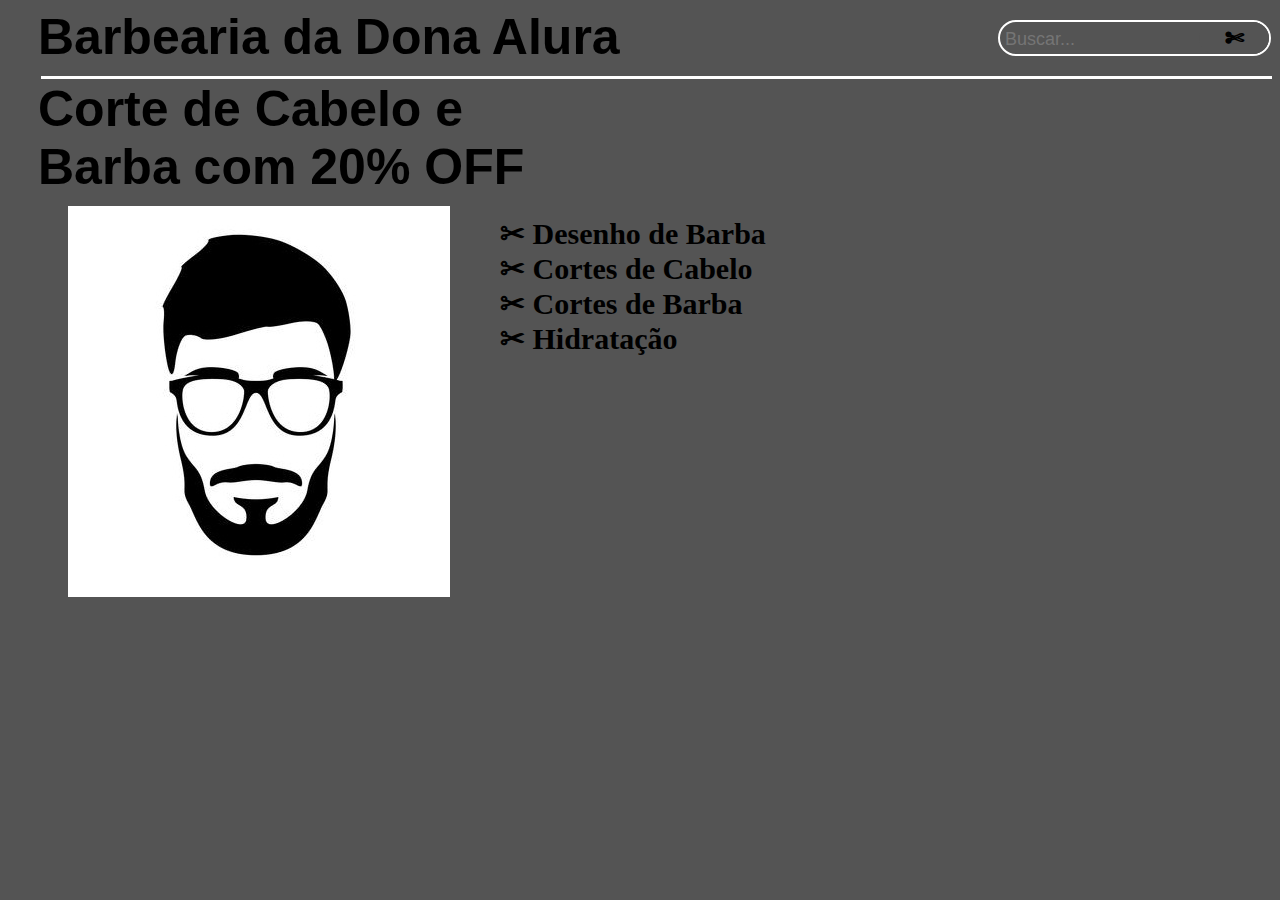
<file: IndexBarbearia.html>
<!DOCTYPE html>
<html lang="pt-br">

<head>
    <meta charset="UTF-8">
    <meta http-equiv="X-UA-Compatible" content="IE=edge">
    <meta name="viewport" content="width=device-width, initial-scale=1.0">
    <link rel="stylesheet" href="estilo.css">
    <title>Barbearia da Alura</title>



</head>

<body>

    <div id="divBusca">
        <alt="Buscar..." />
        <input type="text" id="txtBusca" placeholder="Buscar..." />
        <button id="btnBusca">✄</button>
    </div>
    </div>

        <h1> Barbearia da Dona Alura </h1>
    
        <nav>
    

    </nav>
 <h1>Corte de Cabelo e <br> Barba com 20% OFF
            </h1>
    <div class="alinhar">
        <img src="461000-retrato-de-homem-barbudo-estilo-hipster-vetor.jpg" alt="">
        <div>
           
            <h2 class=".quebra">✂    Desenho de Barba <br>✂ <a href="cabelo.html" target="_blank"></a>Cortes de Cabelo</a> <br>✂    Cortes de Barba <br>✂    Hidratação  </h2>
        </div>

    </div>





</body>

<header>

</header>
</file>
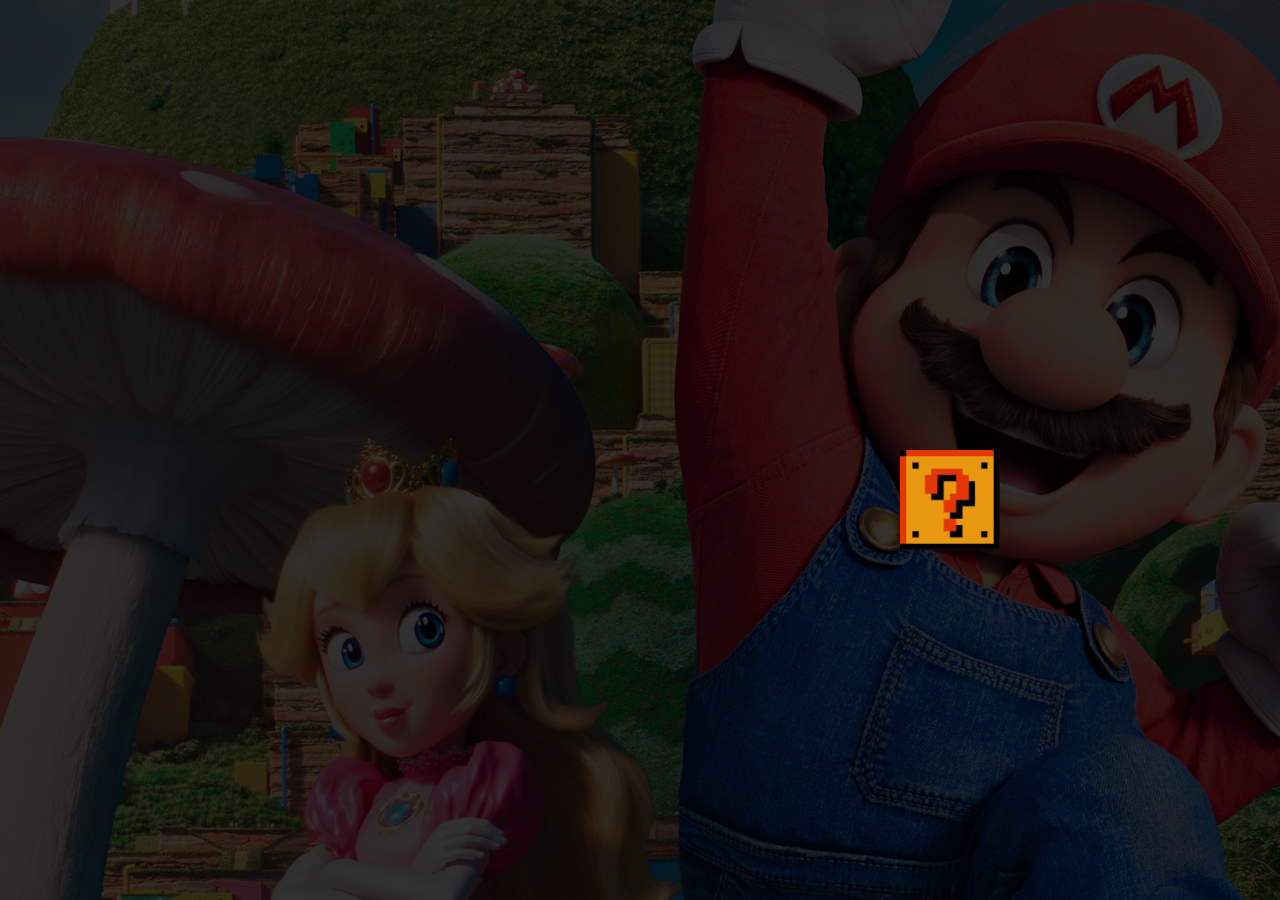
<file: indexMario.html>
<!DOCTYPE html>
<html lang="en">
<head>
    <meta charset="UTF-8">
    <meta http-equiv="X-UA-Compatible" content="IE=edge">
    <meta name="viewport" content="width=device-width, initial-scale=1.0">
    <title>Document</title>
    <link rel="stylesheet" href="meu.css">
    
</head>
<body>
   <a href="pagina01.html"><img src="png-transparent-new-super-mario-bros-2-super-mario-bros-3-mario-sonic-at-the-olympic-games-mario-heroes-super-mario-bros-text.png" alt=""></a >

        
  
</body>
</html>
</file>
<file: estilo.css>
/*font-family: 'Open Sans', sans-serif;*/



nav {
  color: black;
  background-color: rgb(255, 255, 255);
  height: 03px;
  margin-left: 33px;
  margin-top: 10px;
}

h1 {
  color: rgb(0, 0, 0);
  font-family: 'Rubik', sans-serif;
  font-size: 50px;
  margin-top: 01px;
  margin-left: 30px;
  margin-bottom: 01px;


}

body {
  background-color: #545454
}

#divBusca {
  background-color: #545454;
  border: solid 2px #ffffff;
  border-radius: 90px;
  width: 269px;
  height: 32px;
  float: right;
  margin-top: 12px;
  margin-right: 01px;

}

#txtBusca {
  float: left;
  background-color: transparent;
  padding-left: 5px;
  font-size: 18px;
  border: none;
  height: 32px;
  width: 192px;
}

#btnBusca {
  border: none;
  float: left;
  height: 32px;
  border-radius: 90px;
  width: 70px;
  font-weight: bold;
  background: #545454;
  font-size: 23px;

}

#divBusca img {
  float: right;
}

/* body div {
  float: right;
  margin-left: 739px;

} */

/* img {
  margin-left: 60px;

  float: left;
} */

/* h2 {

  text-align: right;
  margin-right: 300px;
  margin-top: 100px;
} */

.alinhar {
  display: flex;
  align-items: left;
  justify-content: left;
  margin-top: 10px;
  text-align: left;
  margin-left: 60px;

}
h2 {
    color: rgb(0, 0, 0);
    font-size: 30px;
    margin-top: 10px;
    margin-left: 50px;
  
}
</file>
<file: meu.css>
* {
    padding: 0;
    margin: 0;
    box-sizing: border-box;
}
body {
   
    background-image: url(pag_01_fundo.jpg);
    width: 100vw;
    height: 100vh;
  
 

   
}
    img {
        width: 100px;
        height: 100px;
        margin-left: 900px;
        margin-top: 450px;


    }

    
    
    img:hover {
        transform: scale(1.2);
        transition: all;
        
    }
    
    
    
    a {
        width: 100px;
        height: 100px;
        margin-left: auto;
        margin-right: auto;
        margin-top: auto;
        margin-bottom: auto;     
    }
</file>
